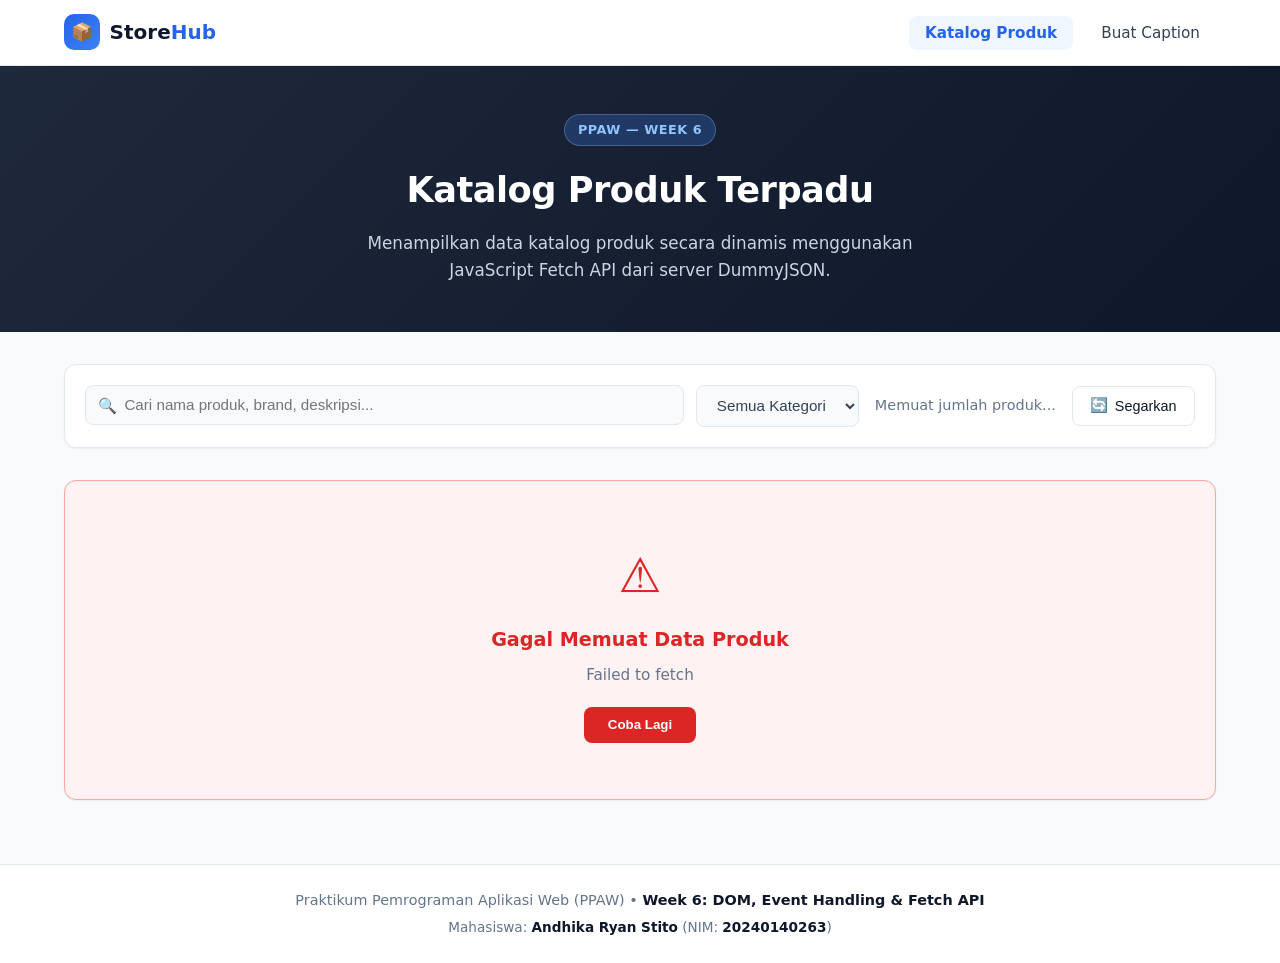
<file: public/index.html>
<!DOCTYPE html>
<html lang="id">
<head>
  <meta charset="UTF-8">
  <meta name="viewport" content="width=device-width, initial-scale=1.0">
  <title>Katalog Produk — Praktikum PAW Week 6</title>
  <link rel="stylesheet" href="css/index.css">
</head>
<body>

  <!-- ================= Navigation Header ================= -->
  <header class="navbar">
    <div class="nav-container">
      <a href="index.html" class="brand">
        <div class="brand-icon">📦</div>
        <div>Store<span>Hub</span></div>
      </a>
      <nav>
        <ul class="nav-links">
          <li><a href="index.html" class="nav-link active">Katalog Produk</a></li>
          <li><a href="form.html" class="nav-link">Buat Caption</a></li>
        </ul>
      </nav>
    </div>
  </header>

  <!-- ================= Hero Section ================= -->
  <section class="hero">
    <div class="hero-content">
      <span class="badge-tag">PPAW — WEEK 6</span>
      <h1>Katalog Produk Terpadu</h1>
      <p>Menampilkan data katalog produk secara dinamis menggunakan JavaScript Fetch API dari server DummyJSON.</p>
    </div>
  </section>

  <!-- ================= Main Content Container ================= -->
  <main class="container">
    
    <!-- Toolbar: Search, Filter & Refresh -->
    <section class="toolbar">
      <div class="search-filter-group">
        <!-- Live Search Box -->
        <div class="search-box">
          <span class="search-icon">🔍</span>
          <input type="text" id="searchInput" placeholder="Cari nama produk, brand, deskripsi..." autocomplete="off">
        </div>

        <!-- Category Dropdown Filter -->
        <select id="categoryFilter" class="select-filter" aria-label="Filter berdasarkan kategori">
          <option value="all">Semua Kategori</option>
        </select>
      </div>

      <div class="toolbar-actions">
        <span id="productCount" class="product-count">Memuat jumlah produk...</span>
        <button type="button" id="reloadBtn" class="btn-refresh" title="Muat Ulang Data">
          <span>🔄</span> Segarkan
        </button>
      </div>
    </section>

    <!-- State 1: Loading State (Spinner & Skeleton) -->
    <section id="loadingState" class="state-box">
      <div class="spinner"></div>
      <h3 class="state-title">Sedang Mengambil Data Produk...</h3>
      <p class="state-desc">Menghubungkan ke endpoint <code>https://dummyjson.com/products</code> melalui Fetch API.</p>
      
      <!-- Skeleton Placeholder Grid -->
      <div class="skeleton-grid" style="margin-top: 2rem;">
        <div class="skeleton-card">
          <div class="skeleton-img"></div>
          <div class="skeleton-line"></div>
          <div class="skeleton-line short"></div>
        </div>
        <div class="skeleton-card">
          <div class="skeleton-img"></div>
          <div class="skeleton-line"></div>
          <div class="skeleton-line short"></div>
        </div>
        <div class="skeleton-card">
          <div class="skeleton-img"></div>
          <div class="skeleton-line"></div>
          <div class="skeleton-line short"></div>
        </div>
        <div class="skeleton-card">
          <div class="skeleton-img"></div>
          <div class="skeleton-line"></div>
          <div class="skeleton-line short"></div>
        </div>
      </div>
    </section>

    <!-- State 2: Error State -->
    <section id="errorState" class="state-box error-box hidden">
      <div class="error-icon">⚠️</div>
      <h3 class="state-title" style="color: #dc2626;">Gagal Memuat Data Produk</h3>
      <p id="errorMessage" class="state-desc">Terjadi gangguan jaringan atau server tidak merespons.</p>
      <button type="button" id="retryBtn" class="btn-retry">Coba Lagi</button>
    </section>

    <!-- State 3: Products Grid (Success State) -->
    <section id="productsGrid" class="products-grid hidden" aria-live="polite">
      <!-- Kartu produk akan dirender secara dinamis oleh js/index.js -->
    </section>

  </main>

  <!-- ================= Modal Detail Produk ================= -->
  <div id="detailModal" class="modal-overlay" role="dialog" aria-modal="true">
    <div class="modal-content">
      <button type="button" id="modalCloseBtn" class="modal-close-btn" aria-label="Tutup Detail">✕</button>
      <div id="modalBody">
        <!-- Konten detail produk akan diisi secara dinamis -->
      </div>
    </div>
  </div>

  <!-- ================= Footer ================= -->
  <footer class="footer">
    <div class="footer-content">
      <p>Praktikum Pemrograman Aplikasi Web (PPAW) &bull; <strong>Week 6: DOM, Event Handling & Fetch API</strong></p>
      <p style="margin-top: 0.35rem; font-size: 0.85rem;">Mahasiswa: <strong>Andhika Ryan Stito</strong> (NIM: <strong>20240140263</strong>)</p>
    </div>
  </footer>

  <!-- Scripts -->
  <script src="js/fetch.js"></script>
  <script src="js/index.js"></script>
</body>
</html>
</file>
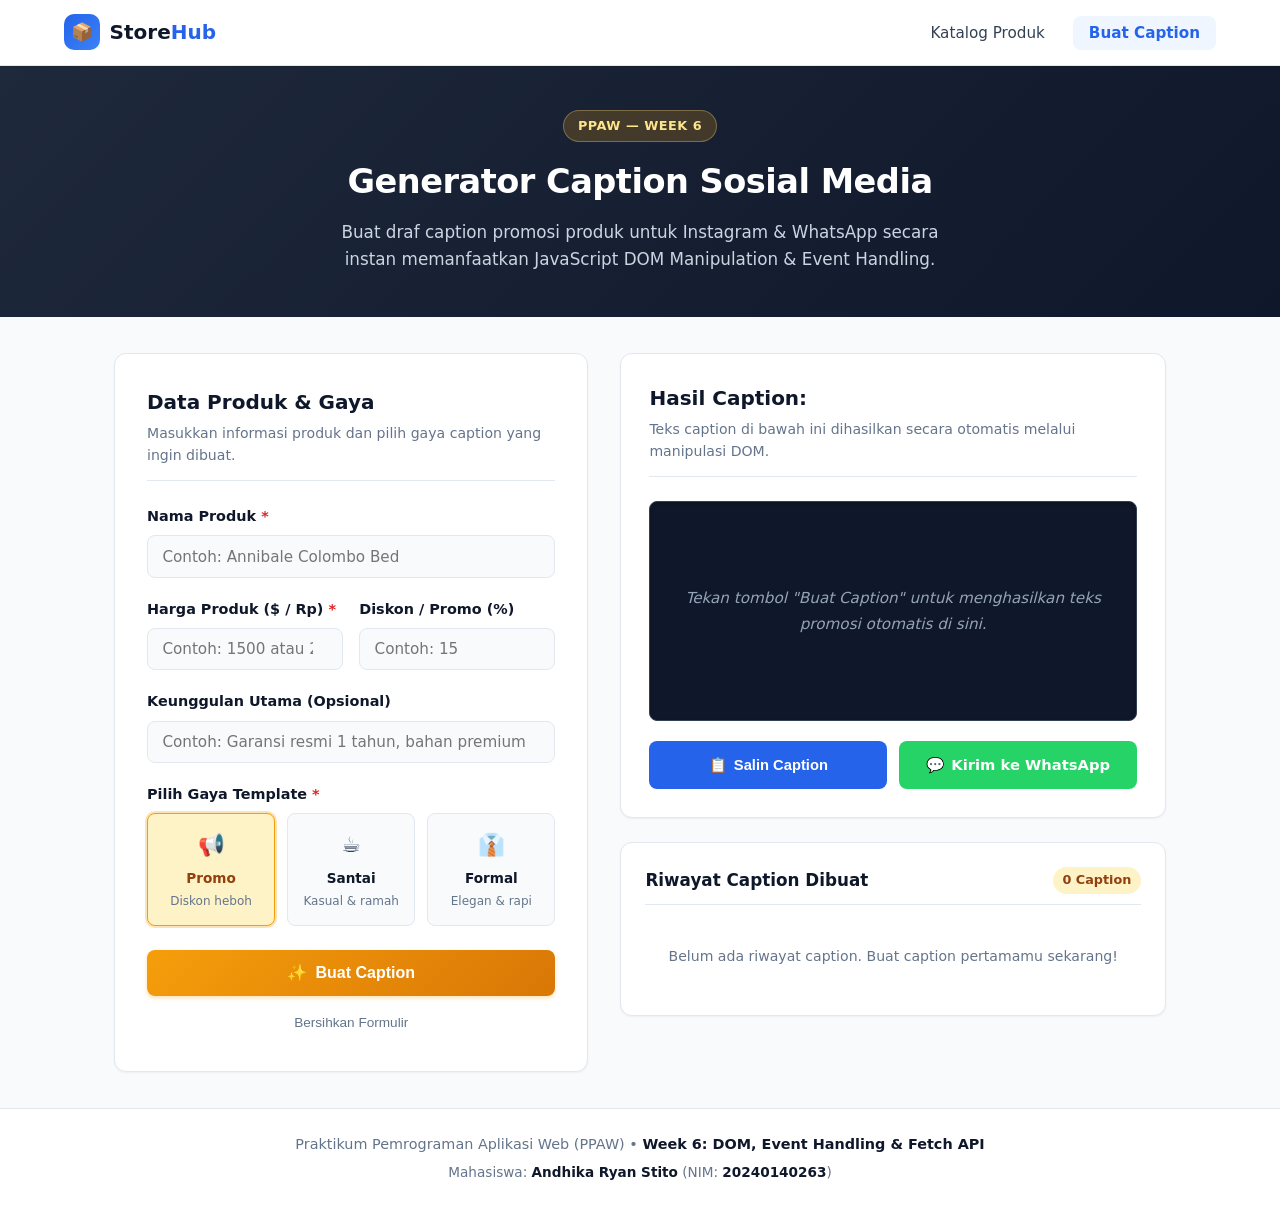
<file: public/form.html>
<!DOCTYPE html>
<html lang="id">
<head>
  <meta charset="UTF-8">
  <meta name="viewport" content="width=device-width, initial-scale=1.0">
  <title>Generator Caption — Praktikum PAW Week 6</title>
  <link rel="stylesheet" href="css/form.css">
</head>
<body>

  <!-- ================= Navigation Header ================= -->
  <header class="navbar">
    <div class="nav-container">
      <a href="index.html" class="brand">
        <div class="brand-icon">📦</div>
        <div>Store<span>Hub</span></div>
      </a>
      <nav>
        <ul class="nav-links">
          <li><a href="index.html" class="nav-link">Katalog Produk</a></li>
          <li><a href="form.html" class="nav-link active">Buat Caption</a></li>
        </ul>
      </nav>
    </div>
  </header>

  <!-- ================= Hero Section ================= -->
  <section class="hero">
    <div class="hero-content">
      <span class="badge-tag">PPAW — WEEK 6</span>
      <h1>Generator Caption Sosial Media</h1>
      <p>Buat draf caption promosi produk untuk Instagram & WhatsApp secara instan memanfaatkan JavaScript DOM Manipulation & Event Handling.</p>
    </div>
  </section>

  <!-- ================= Main Container ================= -->
  <main class="container">

    <!-- Notifikasi Feedback Dinamis -->
    <div id="feedbackBanner" class="feedback-banner hidden" role="alert">
      <div class="feedback-content">
        <span id="bannerIcon">🔔</span>
        <span id="bannerMessage">Pesan notifikasi sistem</span>
      </div>
      <button type="button" id="bannerCloseBtn" class="banner-close-btn" aria-label="Tutup notifikasi">✕</button>
    </div>

    <!-- Layout Grid 2 Kolom: Form Input vs Hasil Caption -->
    <div class="caption-layout-grid">

      <!-- Kolom Kiri: Form Interaktif -->
      <section class="card-box">
        <div class="card-box-header">
          <h2>Data Produk & Gaya</h2>
          <p>Masukkan informasi produk dan pilih gaya caption yang ingin dibuat.</p>
        </div>

        <form id="captionForm" novalidate>
          
          <!-- Input 1: Nama Produk -->
          <div class="form-group">
            <label for="namaProduk" class="form-label">
              Nama Produk <span class="required">*</span>
            </label>
            <input 
              type="text" 
              id="namaProduk" 
              class="form-control" 
              placeholder="Contoh: Annibale Colombo Bed" 
              required
              autocomplete="off"
            >
            <div id="namaError" class="invalid-feedback">Nama produk wajib diisi (minimal 3 karakter).</div>
          </div>

          <!-- Input 2 & 3: Harga & Diskon (Row) -->
          <div class="form-row">
            <div class="form-group">
              <label for="hargaProduk" class="form-label">
                Harga Produk ($ / Rp) <span class="required">*</span>
              </label>
              <input 
                type="number" 
                id="hargaProduk" 
                class="form-control" 
                placeholder="Contoh: 1500 atau 29.99" 
                min="0.01" 
                step="any"
                required
              >
              <div id="hargaError" class="invalid-feedback">Harga produk harus lebih besar dari 0.</div>
            </div>

            <div class="form-group">
              <label for="diskonProduk" class="form-label">Diskon / Promo (%)</label>
              <input 
                type="number" 
                id="diskonProduk" 
                class="form-control" 
                placeholder="Contoh: 15" 
                min="0" 
                max="100"
              >
            </div>
          </div>

          <!-- Input 4: Keunggulan Tambahan -->
          <div class="form-group">
            <label for="keunggulanProduk" class="form-label">Keunggulan Utama (Opsional)</label>
            <input 
              type="text" 
              id="keunggulanProduk" 
              class="form-control" 
              placeholder="Contoh: Garansi resmi 1 tahun, bahan premium" 
              autocomplete="off"
            >
          </div>

          <!-- Input 5: Radio Buttons Pilihan Gaya Template -->
          <div class="form-group">
            <label class="form-label">Pilih Gaya Template <span class="required">*</span></label>
            <div class="template-options">
              
              <div class="template-card">
                <input type="radio" id="gayaPromo" name="gayaTemplate" value="promo" checked>
                <label for="gayaPromo" class="template-label">
                  <span class="template-icon">📢</span>
                  <span class="template-name">Promo</span>
                  <span class="template-desc">Diskon heboh</span>
                </label>
              </div>

              <div class="template-card">
                <input type="radio" id="gayaSantai" name="gayaTemplate" value="santai">
                <label for="gayaSantai" class="template-label">
                  <span class="template-icon">☕</span>
                  <span class="template-name">Santai</span>
                  <span class="template-desc">Kasual & ramah</span>
                </label>
              </div>

              <div class="template-card">
                <input type="radio" id="gayaFormal" name="gayaTemplate" value="formal">
                <label for="gayaFormal" class="template-label">
                  <span class="template-icon">👔</span>
                  <span class="template-name">Formal</span>
                  <span class="template-desc">Elegan & rapi</span>
                </label>
              </div>

            </div>
          </div>

          <!-- Tombol Aksi -->
          <div style="margin-top: 1.5rem;">
            <button type="submit" id="btnBuatCaption" class="btn-generate">
              <span>✨</span> Buat Caption
            </button>
            <button type="button" id="btnResetForm" class="btn-reset">
              Bersihkan Formulir
            </button>
          </div>

        </form>
      </section>

      <!-- Kolom Kanan: Hasil Caption & Riwayat (DOM Output) -->
      <aside class="result-column">
        
        <!-- Box 1: Hasil Caption Tergenerate -->
        <div class="caption-result-box">
          <div class="card-box-header">
            <h3>Hasil Caption:</h3>
            <p>Teks caption di bawah ini dihasilkan secara otomatis melalui manipulasi DOM.</p>
          </div>

          <div id="captionPreviewArea" class="caption-preview-area placeholder">
Tekan tombol "Buat Caption" untuk menghasilkan teks promosi otomatis di sini.
          </div>

          <div class="caption-actions">
            <button type="button" id="btnSalinCaption" class="btn-copy">
              <span>📋</span> Salin Caption
            </button>
            <a id="btnKirimWhatsApp" href="#" target="_blank" class="btn-whatsapp">
              <span>💬</span> Kirim ke WhatsApp
            </a>
          </div>
        </div>

        <!-- Box 2: Riwayat Caption yang Dibuat (DOM Output Tambahan) -->
        <div class="history-box">
          <div class="history-header">
            <h4>Riwayat Caption Dibuat</h4>
            <span id="historyBadge" class="history-badge">0 Caption</span>
          </div>

          <div id="historyContainer" class="history-list">
            <div class="empty-history">
              Belum ada riwayat caption. Buat caption pertamamu sekarang!
            </div>
          </div>
        </div>

      </aside>

    </div>

  </main>

  <!-- ================= Footer ================= -->
  <footer class="footer">
    <div class="footer-content">
      <p>Praktikum Pemrograman Aplikasi Web (PPAW) &bull; <strong>Week 6: DOM, Event Handling & Fetch API</strong></p>
      <p style="margin-top: 0.35rem; font-size: 0.85rem;">Mahasiswa: <strong>Andhika Ryan Stito</strong> (NIM: <strong>20240140263</strong>)</p>
    </div>
  </footer>

  <!-- Script Form & Event Handling -->
  <script src="js/form.js"></script>
</body>
</html>
</file>
<file: public/css/index.css>
/* ==========================================================
   INDEX.CSS - Styling Halaman Katalog Produk (PAW Week 6)
   Clean, Modern, Responsive & User-Friendly
   ========================================================== */

:root {
  --primary: #2563eb;
  --primary-hover: #1d4ed8;
  --primary-light: #eff6ff;
  --success: #16a34a;
  --danger: #dc2626;
  --warning: #f59e0b;
  --dark: #0f172a;
  --text: #334155;
  --text-muted: #64748b;
  --bg-page: #f8fafc;
  --surface: #ffffff;
  --border: #e2e8f0;
  --shadow-sm: 0 1px 2px 0 rgb(0 0 0 / 0.05);
  --shadow: 0 4px 6px -1px rgb(0 0 0 / 0.1), 0 2px 4px -2px rgb(0 0 0 / 0.1);
  --shadow-lg: 0 10px 15px -3px rgb(0 0 0 / 0.1), 0 4px 6px -4px rgb(0 0 0 / 0.1);
  --radius: 12px;
  --radius-sm: 8px;
  --font-family: system-ui, -apple-system, BlinkMacSystemFont, "Segoe UI", Roboto, "Helvetica Neue", Arial, sans-serif;
}

* {
  box-sizing: border-box;
  margin: 0;
  padding: 0;
}

body {
  font-family: var(--font-family);
  background-color: var(--bg-page);
  color: var(--text);
  line-height: 1.6;
  min-height: 100vh;
  display: flex;
  flex-direction: column;
}

/* ================= Navbar ================= */
.navbar {
  background: var(--surface);
  border-bottom: 1px solid var(--border);
  position: sticky;
  top: 0;
  z-index: 100;
  box-shadow: var(--shadow-sm);
}

.nav-container {
  max-width: 1200px;
  margin: 0 auto;
  padding: 0.9rem 1.5rem;
  display: flex;
  justify-content: space-between;
  align-items: center;
}

.brand {
  display: flex;
  align-items: center;
  gap: 0.6rem;
  text-decoration: none;
  font-size: 1.25rem;
  font-weight: 700;
  color: var(--dark);
}

.brand-icon {
  background: linear-gradient(135deg, var(--primary), #3b82f6);
  color: #fff;
  width: 36px;
  height: 36px;
  border-radius: 10px;
  display: flex;
  align-items: center;
  justify-content: center;
  font-size: 1.1rem;
}

.brand span {
  color: var(--primary);
}

.nav-links {
  display: flex;
  list-style: none;
  gap: 0.75rem;
}

.nav-link {
  text-decoration: none;
  color: var(--text);
  font-weight: 500;
  padding: 0.5rem 1rem;
  border-radius: var(--radius-sm);
  transition: all 0.2s ease;
  font-size: 0.95rem;
}

.nav-link:hover {
  color: var(--primary);
  background: var(--primary-light);
}

.nav-link.active {
  color: var(--primary);
  background: var(--primary-light);
  font-weight: 600;
}

/* ================= Hero / Banner ================= */
.hero {
  background: linear-gradient(135deg, #1e293b 0%, #0f172a 100%);
  color: #fff;
  padding: 3rem 1.5rem;
  text-align: center;
}

.hero-content {
  max-width: 800px;
  margin: 0 auto;
}

.badge-tag {
  display: inline-block;
  background: rgba(59, 130, 246, 0.25);
  color: #93c5fd;
  border: 1px solid rgba(147, 197, 253, 0.3);
  font-size: 0.8rem;
  font-weight: 600;
  padding: 0.3rem 0.8rem;
  border-radius: 9999px;
  margin-bottom: 1rem;
  text-transform: uppercase;
  letter-spacing: 0.5px;
}

.hero h1 {
  font-size: 2.2rem;
  font-weight: 800;
  margin-bottom: 0.75rem;
  letter-spacing: -0.5px;
}

.hero p {
  color: #cbd5e1;
  font-size: 1.05rem;
  max-width: 600px;
  margin: 0 auto;
}

/* ================= Main Container ================= */
.container {
  max-width: 1200px;
  margin: 0 auto;
  padding: 2rem 1.5rem;
  flex: 1;
  width: 100%;
}

/* ================= Toolbar (Search, Filter, Actions) ================= */
.toolbar {
  background: var(--surface);
  border: 1px solid var(--border);
  border-radius: var(--radius);
  padding: 1.25rem;
  margin-bottom: 2rem;
  display: flex;
  flex-wrap: wrap;
  align-items: center;
  justify-content: space-between;
  gap: 1rem;
  box-shadow: var(--shadow-sm);
}

.search-filter-group {
  display: flex;
  flex-wrap: wrap;
  gap: 0.75rem;
  flex: 1;
}

.search-box {
  position: relative;
  flex: 1;
  min-width: 240px;
}

.search-box input {
  width: 100%;
  padding: 0.65rem 1rem 0.65rem 2.4rem;
  border: 1px solid var(--border);
  border-radius: var(--radius-sm);
  font-size: 0.95rem;
  outline: none;
  transition: border-color 0.2s, box-shadow 0.2s;
  background: #f8fafc;
}

.search-box input:focus {
  border-color: var(--primary);
  background: #fff;
  box-shadow: 0 0 0 3px rgba(37, 99, 235, 0.15);
}

.search-icon {
  position: absolute;
  left: 0.8rem;
  top: 50%;
  transform: translateY(-50%);
  color: var(--text-muted);
  font-size: 0.95rem;
  pointer-events: none;
}

.select-filter {
  padding: 0.65rem 1rem;
  border: 1px solid var(--border);
  border-radius: var(--radius-sm);
  font-size: 0.95rem;
  color: var(--text);
  background-color: #f8fafc;
  outline: none;
  cursor: pointer;
  transition: border-color 0.2s;
}

.select-filter:focus {
  border-color: var(--primary);
}

.toolbar-actions {
  display: flex;
  align-items: center;
  gap: 1rem;
}

.product-count {
  font-size: 0.9rem;
  color: var(--text-muted);
  font-weight: 500;
}

.btn-refresh {
  display: inline-flex;
  align-items: center;
  gap: 0.4rem;
  padding: 0.65rem 1.1rem;
  background: var(--surface);
  border: 1px solid var(--border);
  border-radius: var(--radius-sm);
  color: var(--dark);
  font-weight: 500;
  font-size: 0.9rem;
  cursor: pointer;
  transition: all 0.2s ease;
}

.btn-refresh:hover {
  background: var(--bg-page);
  border-color: #cbd5e1;
  color: var(--primary);
}

/* ================= States: Loading & Error ================= */
.state-box {
  background: var(--surface);
  border: 1px solid var(--border);
  border-radius: var(--radius);
  padding: 3.5rem 2rem;
  text-align: center;
  margin: 2rem 0;
  box-shadow: var(--shadow-sm);
}

.spinner {
  width: 48px;
  height: 48px;
  border: 4px solid #e2e8f0;
  border-top-color: var(--primary);
  border-radius: 50%;
  animation: spin 0.8s linear infinite;
  margin: 0 auto 1.25rem;
}

@keyframes spin {
  to {
    transform: rotate(360deg);
  }
}

.state-title {
  font-size: 1.2rem;
  font-weight: 700;
  color: var(--dark);
  margin-bottom: 0.4rem;
}

.state-desc {
  color: var(--text-muted);
  font-size: 0.95rem;
  max-width: 450px;
  margin: 0 auto;
}

.error-box {
  border-color: #fca5a5;
  background-color: #fef2f2;
}

.error-icon {
  font-size: 3rem;
  color: var(--danger);
  margin-bottom: 0.75rem;
}

.btn-retry {
  margin-top: 1.25rem;
  padding: 0.65rem 1.5rem;
  background: var(--danger);
  color: #fff;
  border: none;
  border-radius: var(--radius-sm);
  font-weight: 600;
  cursor: pointer;
  transition: background 0.2s;
}

.btn-retry:hover {
  background: #b91c1c;
}

/* Skeleton Grid */
.skeleton-grid {
  display: grid;
  grid-template-columns: repeat(auto-fill, minmax(260px, 1fr));
  gap: 1.5rem;
}

.skeleton-card {
  background: var(--surface);
  border: 1px solid var(--border);
  border-radius: var(--radius);
  padding: 1rem;
  overflow: hidden;
}

.skeleton-img {
  width: 100%;
  height: 180px;
  background: #e2e8f0;
  border-radius: var(--radius-sm);
  margin-bottom: 1rem;
  animation: pulse 1.5s infinite;
}

.skeleton-line {
  height: 14px;
  background: #e2e8f0;
  border-radius: 4px;
  margin-bottom: 0.6rem;
  animation: pulse 1.5s infinite;
}

.skeleton-line.short {
  width: 60%;
}

@keyframes pulse {
  0%, 100% { opacity: 1; }
  50% { opacity: 0.5; }
}

/* ================= Products Grid ================= */
.products-grid {
  display: grid;
  grid-template-columns: repeat(auto-fill, minmax(260px, 1fr));
  gap: 1.5rem;
}

.product-card {
  background: var(--surface);
  border: 1px solid var(--border);
  border-radius: var(--radius);
  overflow: hidden;
  display: flex;
  flex-direction: column;
  transition: transform 0.25s ease, box-shadow 0.25s ease;
  position: relative;
}

.product-card:hover {
  transform: translateY(-4px);
  box-shadow: var(--shadow-lg);
  border-color: #cbd5e1;
}

.card-image-wrap {
  position: relative;
  width: 100%;
  height: 190px;
  background: #f1f5f9;
  display: flex;
  align-items: center;
  justify-content: center;
  overflow: hidden;
}

.card-image-wrap img {
  width: 100%;
  height: 100%;
  object-fit: contain;
  padding: 0.75rem;
  transition: transform 0.3s ease;
}

.product-card:hover .card-image-wrap img {
  transform: scale(1.05);
}

.category-badge {
  position: absolute;
  top: 0.75rem;
  left: 0.75rem;
  background: rgba(15, 23, 42, 0.75);
  backdrop-filter: blur(4px);
  color: #fff;
  font-size: 0.75rem;
  font-weight: 600;
  padding: 0.25rem 0.6rem;
  border-radius: 9999px;
  text-transform: capitalize;
}

.discount-badge {
  position: absolute;
  top: 0.75rem;
  right: 0.75rem;
  background: var(--danger);
  color: #fff;
  font-size: 0.75rem;
  font-weight: 700;
  padding: 0.25rem 0.5rem;
  border-radius: 9999px;
}

.card-body {
  padding: 1.25rem;
  display: flex;
  flex-direction: column;
  flex: 1;
}

.product-title {
  font-size: 1.05rem;
  font-weight: 700;
  color: var(--dark);
  margin-bottom: 0.4rem;
  line-height: 1.35;
  display: -webkit-box;
  -webkit-line-clamp: 2;
  -webkit-box-orient: vertical;
  overflow: hidden;
  height: 2.7rem;
}

.product-desc {
  font-size: 0.85rem;
  color: var(--text-muted);
  margin-bottom: 0.85rem;
  display: -webkit-box;
  -webkit-line-clamp: 2;
  -webkit-box-orient: vertical;
  overflow: hidden;
  height: 2.5rem;
}

.product-meta {
  display: flex;
  justify-content: space-between;
  align-items: center;
  font-size: 0.85rem;
  margin-bottom: 0.75rem;
}

.rating {
  color: #d97706;
  font-weight: 600;
  display: flex;
  align-items: center;
  gap: 0.25rem;
}

.stock-status {
  color: var(--text-muted);
  font-size: 0.8rem;
}

.stock-status.in-stock {
  color: var(--success);
  font-weight: 600;
}

.card-footer {
  margin-top: auto;
  padding-top: 0.75rem;
  border-top: 1px solid var(--border);
  display: flex;
  align-items: center;
  justify-content: space-between;
}

.price-wrap {
  display: flex;
  flex-direction: column;
}

.price-label {
  font-size: 0.75rem;
  color: var(--text-muted);
  text-transform: uppercase;
  font-weight: 500;
}

.product-price {
  font-size: 1.2rem;
  font-weight: 800;
  color: var(--primary);
}

.btn-detail {
  padding: 0.5rem 0.9rem;
  background: var(--primary-light);
  color: var(--primary);
  border: 1px solid transparent;
  border-radius: var(--radius-sm);
  font-size: 0.85rem;
  font-weight: 600;
  cursor: pointer;
  transition: all 0.2s ease;
}

.btn-detail:hover {
  background: var(--primary);
  color: #fff;
}

.btn-caption {
  padding: 0.5rem 0.85rem;
  background: #fef3c7;
  color: #92400e;
  border: 1px solid #fde68a;
  border-radius: var(--radius-sm);
  font-size: 0.85rem;
  font-weight: 600;
  text-decoration: none;
  cursor: pointer;
  display: inline-flex;
  align-items: center;
  gap: 0.25rem;
  transition: all 0.2s ease;
}

.btn-caption:hover {
  background: #f59e0b;
  color: #fff;
  border-color: #f59e0b;
}

/* ================= Modal Detail ================= */
.modal-overlay {
  position: fixed;
  inset: 0;
  background: rgba(15, 23, 42, 0.6);
  backdrop-filter: blur(4px);
  display: flex;
  align-items: center;
  justify-content: center;
  padding: 1.5rem;
  z-index: 999;
  opacity: 0;
  pointer-events: none;
  transition: opacity 0.25s ease;
}

.modal-overlay.active {
  opacity: 1;
  pointer-events: auto;
}

.modal-content {
  background: var(--surface);
  border-radius: var(--radius);
  max-width: 600px;
  width: 100%;
  max-height: 90vh;
  overflow-y: auto;
  box-shadow: var(--shadow-lg);
  position: relative;
  padding: 2rem;
  transform: translateY(20px);
  transition: transform 0.25s ease;
}

.modal-overlay.active .modal-content {
  transform: translateY(0);
}

.modal-close-btn {
  position: absolute;
  top: 1.25rem;
  right: 1.25rem;
  background: #f1f5f9;
  border: none;
  width: 34px;
  height: 34px;
  border-radius: 50%;
  cursor: pointer;
  font-size: 1.2rem;
  color: var(--text-muted);
  display: flex;
  align-items: center;
  justify-content: center;
  transition: all 0.2s;
}

.modal-close-btn:hover {
  background: #e2e8f0;
  color: var(--dark);
}

/* ================= Empty Search Result ================= */
.empty-state {
  grid-column: 1 / -1;
  text-align: center;
  padding: 4rem 2rem;
  background: var(--surface);
  border: 1px dashed var(--border);
  border-radius: var(--radius);
}

.empty-icon {
  font-size: 2.5rem;
  margin-bottom: 0.5rem;
}

/* ================= Footer ================= */
.footer {
  background: var(--surface);
  border-top: 1px solid var(--border);
  padding: 1.5rem;
  text-align: center;
  margin-top: auto;
}

.footer-content {
  max-width: 1200px;
  margin: 0 auto;
  font-size: 0.9rem;
  color: var(--text-muted);
}

.footer strong {
  color: var(--dark);
}

/* Helper Utilities */
.hidden {
  display: none !important;
}

/* Responsive */
@media (max-width: 768px) {
  .hero h1 {
    font-size: 1.7rem;
  }
  
  .toolbar {
    flex-direction: column;
    align-items: stretch;
  }

  .search-filter-group {
    flex-direction: column;
  }

  .select-filter, .search-box {
    width: 100%;
  }

  .toolbar-actions {
    justify-content: space-between;
  }
}
</file>
<file: public/css/form.css>
/* ==========================================================
   FORM.CSS - Styling Generator Caption Sosial Media (PAW Week 6)
   Modern, Clean, Responsive & Professional
   ========================================================== */

:root {
  --primary: #2563eb;
  --primary-hover: #1d4ed8;
  --primary-light: #eff6ff;
  --accent-gold: #f59e0b;
  --accent-gold-hover: #d97706;
  --accent-gold-light: #fef3c7;
  --success: #16a34a;
  --success-bg: #f0fdf4;
  --success-border: #bbf7d0;
  --danger: #dc2626;
  --danger-bg: #fef2f2;
  --danger-border: #fecaca;
  --dark: #0f172a;
  --text: #334155;
  --text-muted: #64748b;
  --bg-page: #f8fafc;
  --surface: #ffffff;
  --border: #e2e8f0;
  --shadow-sm: 0 1px 2px 0 rgb(0 0 0 / 0.05);
  --shadow: 0 4px 6px -1px rgb(0 0 0 / 0.1), 0 2px 4px -2px rgb(0 0 0 / 0.1);
  --shadow-lg: 0 10px 15px -3px rgb(0 0 0 / 0.1), 0 4px 6px -4px rgb(0 0 0 / 0.1);
  --radius: 12px;
  --radius-sm: 8px;
  --font-family: system-ui, -apple-system, BlinkMacSystemFont, "Segoe UI", Roboto, "Helvetica Neue", Arial, sans-serif;
}

* {
  box-sizing: border-box;
  margin: 0;
  padding: 0;
}

body {
  font-family: var(--font-family);
  background-color: var(--bg-page);
  color: var(--text);
  line-height: 1.6;
  min-height: 100vh;
  display: flex;
  flex-direction: column;
}

/* ================= Navbar ================= */
.navbar {
  background: var(--surface);
  border-bottom: 1px solid var(--border);
  position: sticky;
  top: 0;
  z-index: 100;
  box-shadow: var(--shadow-sm);
}

.nav-container {
  max-width: 1200px;
  margin: 0 auto;
  padding: 0.9rem 1.5rem;
  display: flex;
  justify-content: space-between;
  align-items: center;
}

.brand {
  display: flex;
  align-items: center;
  gap: 0.6rem;
  text-decoration: none;
  font-size: 1.25rem;
  font-weight: 700;
  color: var(--dark);
}

.brand-icon {
  background: linear-gradient(135deg, var(--primary), #3b82f6);
  color: #fff;
  width: 36px;
  height: 36px;
  border-radius: 10px;
  display: flex;
  align-items: center;
  justify-content: center;
  font-size: 1.1rem;
}

.brand span {
  color: var(--primary);
}

.nav-links {
  display: flex;
  list-style: none;
  gap: 0.75rem;
}

.nav-link {
  text-decoration: none;
  color: var(--text);
  font-weight: 500;
  padding: 0.5rem 1rem;
  border-radius: var(--radius-sm);
  transition: all 0.2s ease;
  font-size: 0.95rem;
}

.nav-link:hover {
  color: var(--primary);
  background: var(--primary-light);
}

.nav-link.active {
  color: var(--primary);
  background: var(--primary-light);
  font-weight: 600;
}

/* ================= Hero / Banner ================= */
.hero {
  background: linear-gradient(135deg, #1e293b 0%, #0f172a 100%);
  color: #fff;
  padding: 2.75rem 1.5rem;
  text-align: center;
}

.hero-content {
  max-width: 800px;
  margin: 0 auto;
}

.badge-tag {
  display: inline-block;
  background: rgba(245, 158, 11, 0.2);
  color: #fde68a;
  border: 1px solid rgba(253, 230, 138, 0.3);
  font-size: 0.8rem;
  font-weight: 600;
  padding: 0.3rem 0.85rem;
  border-radius: 9999px;
  margin-bottom: 0.85rem;
  text-transform: uppercase;
  letter-spacing: 0.5px;
}

.hero h1 {
  font-size: 2.1rem;
  font-weight: 800;
  margin-bottom: 0.6rem;
  letter-spacing: -0.5px;
}

.hero p {
  color: #cbd5e1;
  font-size: 1.05rem;
  max-width: 650px;
  margin: 0 auto;
}

/* ================= Container & Layout ================= */
.container {
  max-width: 1100px;
  margin: 0 auto;
  padding: 2.25rem 1.5rem;
  flex: 1;
  width: 100%;
}

/* Feedback Alert Banner */
.feedback-banner {
  padding: 0.9rem 1.25rem;
  border-radius: var(--radius-sm);
  margin-bottom: 1.75rem;
  display: flex;
  align-items: center;
  justify-content: space-between;
  animation: slideDown 0.3s ease;
}

.feedback-banner.success {
  background-color: var(--success-bg);
  border: 1px solid var(--success-border);
  color: #15803d;
}

.feedback-banner.error {
  background-color: var(--danger-bg);
  border: 1px solid var(--danger-border);
  color: var(--danger);
}

.feedback-content {
  display: flex;
  align-items: center;
  gap: 0.6rem;
  font-weight: 500;
}

.banner-close-btn {
  background: transparent;
  border: none;
  font-size: 1.25rem;
  cursor: pointer;
  color: inherit;
  opacity: 0.7;
}

.banner-close-btn:hover {
  opacity: 1;
}

@keyframes slideDown {
  from {
    opacity: 0;
    transform: translateY(-10px);
  }
  to {
    opacity: 1;
    transform: translateY(0);
  }
}

/* Grid Layout: Form vs Hasil Caption */
.caption-layout-grid {
  display: grid;
  grid-template-columns: 1fr 1.15fr;
  gap: 2rem;
  align-items: start;
}

/* ================= Form Card ================= */
.card-box {
  background: var(--surface);
  border: 1px solid var(--border);
  border-radius: var(--radius);
  padding: 2rem;
  box-shadow: var(--shadow-sm);
}

.card-box-header {
  margin-bottom: 1.5rem;
  padding-bottom: 0.85rem;
  border-bottom: 1px solid var(--border);
}

.card-box-header h2, .card-box-header h3 {
  font-size: 1.25rem;
  font-weight: 700;
  color: var(--dark);
  margin-bottom: 0.25rem;
}

.card-box-header p {
  font-size: 0.88rem;
  color: var(--text-muted);
}

.form-group {
  margin-bottom: 1.25rem;
}

.form-label {
  display: block;
  font-size: 0.9rem;
  font-weight: 600;
  color: var(--dark);
  margin-bottom: 0.45rem;
}

.form-label .required {
  color: var(--danger);
}

.form-control {
  width: 100%;
  padding: 0.7rem 0.9rem;
  border: 1.5px solid var(--border);
  border-radius: var(--radius-sm);
  font-size: 0.95rem;
  color: var(--dark);
  background-color: #f8fafc;
  outline: none;
  transition: all 0.2s ease;
  font-family: inherit;
}

.form-control:focus {
  border-color: var(--primary);
  background-color: #ffffff;
  box-shadow: 0 0 0 3px rgba(37, 99, 235, 0.15);
}

.form-control.is-invalid {
  border-color: var(--danger);
  background-color: #fef2f2;
}

.form-row {
  display: grid;
  grid-template-columns: 1fr 1fr;
  gap: 1rem;
}

.invalid-feedback {
  font-size: 0.8rem;
  color: var(--danger);
  margin-top: 0.35rem;
  display: none;
  font-weight: 500;
}

.invalid-feedback.show {
  display: block;
}

/* ================= Template Radio Buttons Selector ================= */
.template-options {
  display: grid;
  grid-template-columns: repeat(3, 1fr);
  gap: 0.75rem;
}

.template-card {
  position: relative;
}

.template-card input[type="radio"] {
  position: absolute;
  opacity: 0;
  pointer-events: none;
}

.template-label {
  display: flex;
  flex-direction: column;
  align-items: center;
  justify-content: center;
  padding: 0.85rem 0.5rem;
  border: 1.5px solid var(--border);
  border-radius: var(--radius-sm);
  background-color: #f8fafc;
  cursor: pointer;
  transition: all 0.2s ease;
  text-align: center;
}

.template-icon {
  font-size: 1.35rem;
  margin-bottom: 0.35rem;
}

.template-name {
  font-size: 0.85rem;
  font-weight: 600;
  color: var(--dark);
}

.template-desc {
  font-size: 0.75rem;
  color: var(--text-muted);
  margin-top: 0.15rem;
}

.template-card input[type="radio"]:checked + .template-label {
  border-color: var(--accent-gold);
  background-color: var(--accent-gold-light);
  box-shadow: 0 0 0 2px rgba(245, 158, 11, 0.3);
}

.template-card input[type="radio"]:checked + .template-label .template-name {
  color: #92400e;
}

/* ================= Buttons ================= */
.btn-generate {
  width: 100%;
  display: inline-flex;
  align-items: center;
  justify-content: center;
  gap: 0.5rem;
  padding: 0.85rem 1.5rem;
  background: linear-gradient(135deg, var(--accent-gold), var(--accent-gold-hover));
  color: #ffffff;
  border: none;
  border-radius: var(--radius-sm);
  font-size: 1rem;
  font-weight: 700;
  cursor: pointer;
  transition: all 0.2s ease;
  box-shadow: 0 2px 4px rgba(245, 158, 11, 0.3);
}

.btn-generate:hover {
  background: linear-gradient(135deg, #d97706, #b45309);
  box-shadow: 0 4px 8px rgba(245, 158, 11, 0.4);
  transform: translateY(-1px);
}

.btn-generate:active {
  transform: translateY(1px);
}

.btn-reset {
  margin-top: 0.65rem;
  width: 100%;
  padding: 0.55rem;
  background: transparent;
  color: var(--text-muted);
  border: none;
  font-size: 0.85rem;
  cursor: pointer;
  transition: color 0.2s;
}

.btn-reset:hover {
  color: var(--danger);
  text-decoration: underline;
}

/* ================= Hasil Caption Box ================= */
.result-column {
  display: flex;
  flex-direction: column;
  gap: 1.5rem;
}

.caption-result-box {
  background: var(--surface);
  border: 1px solid var(--border);
  border-radius: var(--radius);
  padding: 1.75rem;
  box-shadow: var(--shadow-sm);
  position: relative;
}

.caption-preview-area {
  background: #0f172a;
  color: #f8fafc;
  border-radius: var(--radius-sm);
  padding: 1.5rem;
  font-size: 0.95rem;
  line-height: 1.75;
  white-space: pre-wrap;
  word-break: break-word;
  min-height: 220px;
  font-family: inherit;
  border: 1px solid #334155;
  box-shadow: inset 0 2px 4px rgba(0,0,0,0.2);
}

.caption-preview-area.placeholder {
  color: #94a3b8;
  font-style: italic;
  display: flex;
  align-items: center;
  justify-content: center;
  text-align: center;
}

.caption-actions {
  display: grid;
  grid-template-columns: 1fr 1fr;
  gap: 0.75rem;
  margin-top: 1.25rem;
}

.btn-copy {
  display: inline-flex;
  align-items: center;
  justify-content: center;
  gap: 0.45rem;
  padding: 0.75rem 1.25rem;
  background-color: var(--primary);
  color: #ffffff;
  border: none;
  border-radius: var(--radius-sm);
  font-size: 0.92rem;
  font-weight: 600;
  cursor: pointer;
  transition: all 0.2s ease;
}

.btn-copy:hover {
  background-color: var(--primary-hover);
}

.btn-copy.copied {
  background-color: var(--success);
}

.btn-whatsapp {
  display: inline-flex;
  align-items: center;
  justify-content: center;
  gap: 0.45rem;
  padding: 0.75rem 1.25rem;
  background-color: #25d366;
  color: #ffffff;
  border: none;
  border-radius: var(--radius-sm);
  font-size: 0.92rem;
  font-weight: 600;
  cursor: pointer;
  text-decoration: none;
  transition: background-color 0.2s;
}

.btn-whatsapp:hover {
  background-color: #1eb954;
}

/* ================= Riwayat Caption (DOM Output) ================= */
.history-box {
  background: var(--surface);
  border: 1px solid var(--border);
  border-radius: var(--radius);
  padding: 1.5rem;
  box-shadow: var(--shadow-sm);
}

.history-header {
  display: flex;
  justify-content: space-between;
  align-items: center;
  margin-bottom: 1rem;
  padding-bottom: 0.65rem;
  border-bottom: 1px solid var(--border);
}

.history-header h4 {
  font-size: 1.05rem;
  font-weight: 700;
  color: var(--dark);
}

.history-badge {
  background: var(--accent-gold-light);
  color: #92400e;
  font-size: 0.8rem;
  font-weight: 700;
  padding: 0.2rem 0.6rem;
  border-radius: 9999px;
}

.history-list {
  display: flex;
  flex-direction: column;
  gap: 0.75rem;
  max-height: 250px;
  overflow-y: auto;
}

.history-item {
  background: #f8fafc;
  border: 1px solid var(--border);
  border-radius: var(--radius-sm);
  padding: 0.85rem 1rem;
  display: flex;
  align-items: center;
  justify-content: space-between;
  gap: 0.75rem;
  animation: fadeIn 0.3s ease;
}

.history-item-info h5 {
  font-size: 0.92rem;
  font-weight: 600;
  color: var(--dark);
}

.history-item-info span {
  font-size: 0.8rem;
  color: var(--text-muted);
}

.history-item-btn {
  background: var(--surface);
  border: 1px solid var(--border);
  border-radius: 6px;
  padding: 0.35rem 0.7rem;
  font-size: 0.8rem;
  font-weight: 600;
  color: var(--primary);
  cursor: pointer;
  transition: all 0.2s;
  white-space: nowrap;
}

.history-item-btn:hover {
  background: var(--primary-light);
}

.empty-history {
  text-align: center;
  color: var(--text-muted);
  font-size: 0.88rem;
  padding: 1.5rem 0;
}

@keyframes fadeIn {
  from { opacity: 0; transform: translateY(4px); }
  to { opacity: 1; transform: translateY(0); }
}

/* ================= Footer ================= */
.footer {
  background: var(--surface);
  border-top: 1px solid var(--border);
  padding: 1.5rem;
  text-align: center;
  margin-top: auto;
}

.footer-content {
  max-width: 1200px;
  margin: 0 auto;
  font-size: 0.9rem;
  color: var(--text-muted);
}

.footer strong {
  color: var(--dark);
}

/* Utilities */
.hidden {
  display: none !important;
}

/* Responsive */
@media (max-width: 860px) {
  .caption-layout-grid {
    grid-template-columns: 1fr;
  }
  
  .template-options {
    grid-template-columns: 1fr;
  }

  .caption-actions {
    grid-template-columns: 1fr;
  }
}
</file>
